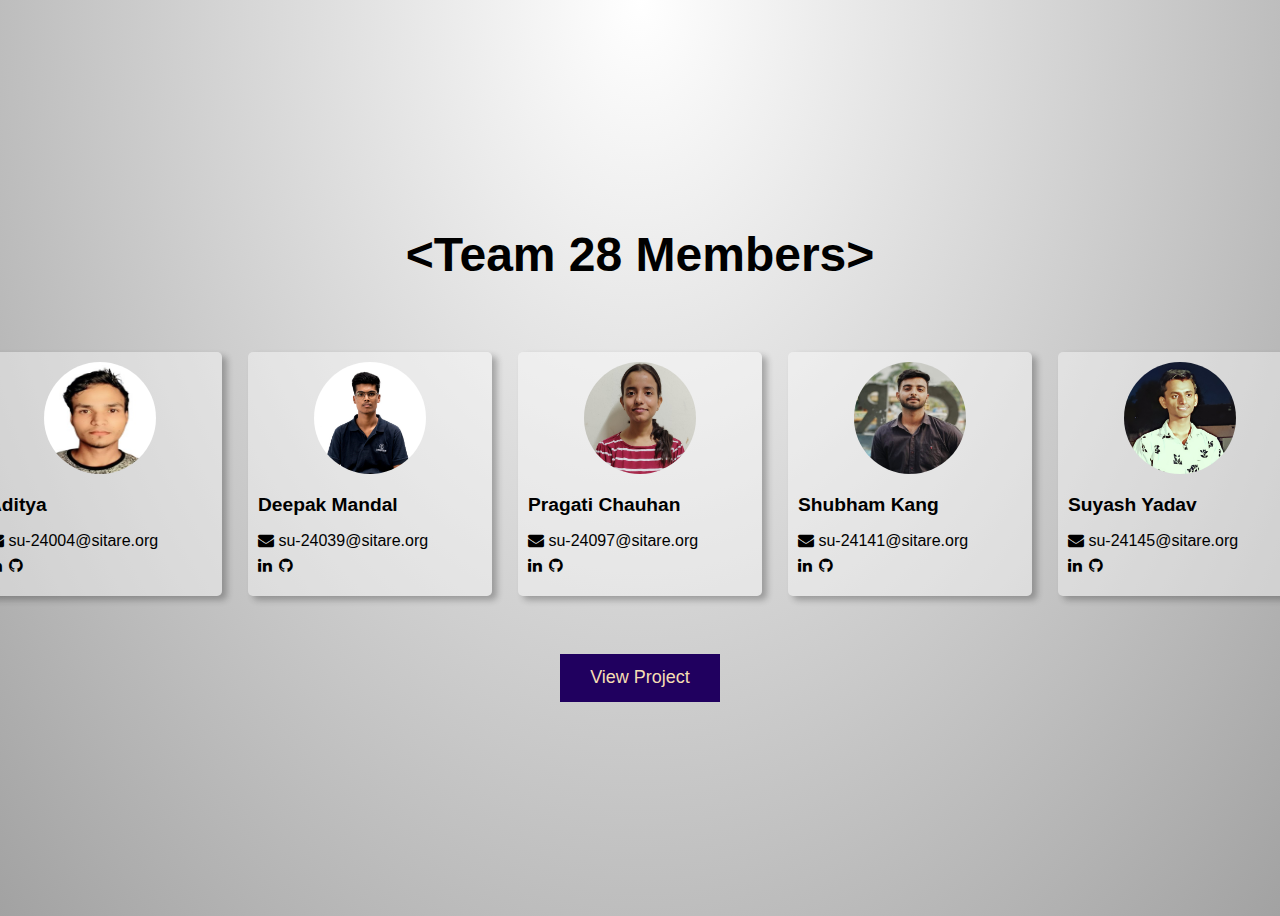
<file: intro.html>
<!DOCTYPE html>
<html lang="en">

<head>
    <meta charset="UTF-8">
    <meta name="viewport" content="width=device-width, initial-scale=1.0">
    <link rel="stylesheet" href="https://cdnjs.cloudflare.com/ajax/libs/font-awesome/4.7.0/css/font-awesome.min.css">
    <link rel="stylesheet" href="intro.css">
    <title>Team 28</title>
</head>

<body>
    <h1 id="title"> &lt;Team 28 Members&gt;</h1>
    <section id="info">
        <div class="member_info">
            <div class="img">
                <img src="Aditya.jpeg">
            </div>
            <h2 class="name">Aditya</h2>

            <div><i class="fa fa-envelope" aria-hidden="true"></i><a href=""> su-24004@sitare.org</a></div>
            <div class="icons">
                <li class="icon1"><a href="https://www.linkedin.com/in/aditya-singh-a94219325?utm_source=share&utm_campaign=share_via&utm_content=profile&utm_medium=android_app" target="_blank"><i class="fa fa-linkedin"
                            aria-hidden="true"></i></a></li>
                <li class="icon1"><a href="https://github.com/FortAwesome/Font-Awesome" target="_blank"><i class="fa fa-github"
                            aria-hidden="true"></i></a></li>

            </div>

        </div>
        <div class="member_info">
            <div class="img">
                <img src="Deepak.jpeg">
            </div>
            <h2 class="name">Deepak Mandal</h2>

            <div><i class="fa fa-envelope" aria-hidden="true"></i><a href=""> su-24039@sitare.org</a></div>
            <div class="icons">
                <li class="icon1"><a href="https://www.linkedin.com/in/deepak-mandal-732a75310" target="_blank"><i class="fa fa-linkedin"
                            aria-hidden="true"></i></a></li>
                <li class="icon1"><a href="https://github.com/DeepakMandal12" target="_blank"><i class="fa fa-github"
                            aria-hidden="true"></i></a></li>
            </div>

        </div>
        <div class="member_info">
            <div class="img">
                <img src="Pragati.jpeg">
            </div>
            <h2 class="name">Pragati Chauhan</h2>

            <div><i class="fa fa-envelope" aria-hidden="true"></i><a href=""> su-24097@sitare.org</a></div>
            <div class="icons">
                <li class="icon1"><a href="https://www.linkedin.com/in/pragati-chauhan-41056b324?utm_source=share&utm_campaign=share_via&utm_content=profile&utm_medium=android_app" target="_blank"><i class="fa fa-linkedin"
                            aria-hidden="true"></i></a></li>
                <li class="icon1"><a href="https://github.com/pragatichauhan2207" target="_blank"><i class="fa fa-github"
                            aria-hidden="true"></i></a></li>
            </div>

        </div>
        <div class="member_info">
            <div class="img">
                <img src="shubham.jpeg">
            </div>
            <h2 class="name">Shubham Kang</h2>

            <div><i class="fa fa-envelope" aria-hidden="true"></i><a href=""> su-24141@sitare.org</a></div>
            <div class="icons">
                <li class="icon1"><a href="https://www.linkedin.com/in/suyash-yadav-5091aa247/" target="_blank"><i class="fa fa-linkedin"
                            aria-hidden="true"></i></a></li>
                <li class="icon1"><a href="https://github.com/ShubhamKang" target="_blank"><i class="fa fa-github"
                            aria-hidden="true"></i></a></li>
            </div>

        </div>
        <div class="member_info">
            <div class="img">
                <img src="suyash.jpeg">
            </div>
            <h2 class="name">Suyash Yadav</h2>

            <div><i class="fa fa-envelope" aria-hidden="true"></i><a href=""> su-24145@sitare.org</a></div>
            <div class="icons">
                <li class="icon1"><a href="https://github.com/FortAwesome/Font-Awesome" target="_blank"><i class="fa fa-linkedin"
                            aria-hidden="true"></i></a></li>
                <li class="icon1"><a href="https://github.com/Iamdevsuyash" target="_blank"><i class="fa fa-github"
                            aria-hidden="true"></i></a></li>
            </div>

        </div>
    </section>
    <div class="button">
        <button><a href="index.html" target="_blank">View Project</a></button>
    </div>
</body>

</html>
</file>
<file: intro.css>
body{
    background: radial-gradient(ellipse at top, #ffffff 0%, #a2a2a2 100%);
    height: 100vh;
    font-family: sans-serif;
    display: flex;
    flex-direction: column;
    align-items: center;
    justify-content: center;
}


#title{
    width: 100%;
    display: flex;
    justify-content: center;
    font-size: 3rem;

}

li{
    list-style: none;
    text-decoration: none;
}
 a{
    text-decoration: none;
    color: black;
}
 

#info{
    display: flex;
    height: 10rem;
    justify-content: center;
    align-items: center;
    padding: 5rem;

}

.member_info{
    background: #ffffff68;
    padding: 10px;
    display: flex;
    flex-direction: column;
    justify-content: flex-start;
    width: 14rem;
    height: 14rem;
    margin: 13px;
    border-radius: 5px;
    box-shadow: 5px 4px 6px rgb(25, 25, 25, 0.3);
    transition: 0.3s ease-in-out;

}

.member_info:hover{
    background: radial-gradient(ellipse at top right,  rgb(32, 0, 95) 0%, #6c006a 100%);
    height: 15rem;
    color: white;
}

.member_info:hover a,
.member_info:hover i,
.member_info:hover li{
    color: white;

}

.member_info .img{
    width: min-content;
    position: relative;
    left: 25%;
}
.img img{
    height: 7rem;
    overflow: hidden;
    width: 7rem;
    border-radius: 50%;
    
}
.member_info h2{
    font-size: 1.2rem;
}
.icons{
    display: flex;
}

.icon1{
    margin: 7px;
    margin-left: 0;
}

.button{
    display: flex;
    justify-content: center;
    margin: 20px;

}
.button button{
    width: 10rem;
    height: 3rem;
    background-color: rgb(32, 0, 95) ;
    border:none;
    color: white;
    
}

button:hover{
    background-color: rgb(105, 0, 105);
}
/* button:hover a{
    color: black;

} */

button a{
    text-decoration: none;
    font-size: large;
    color: wheat;
}
</file>
